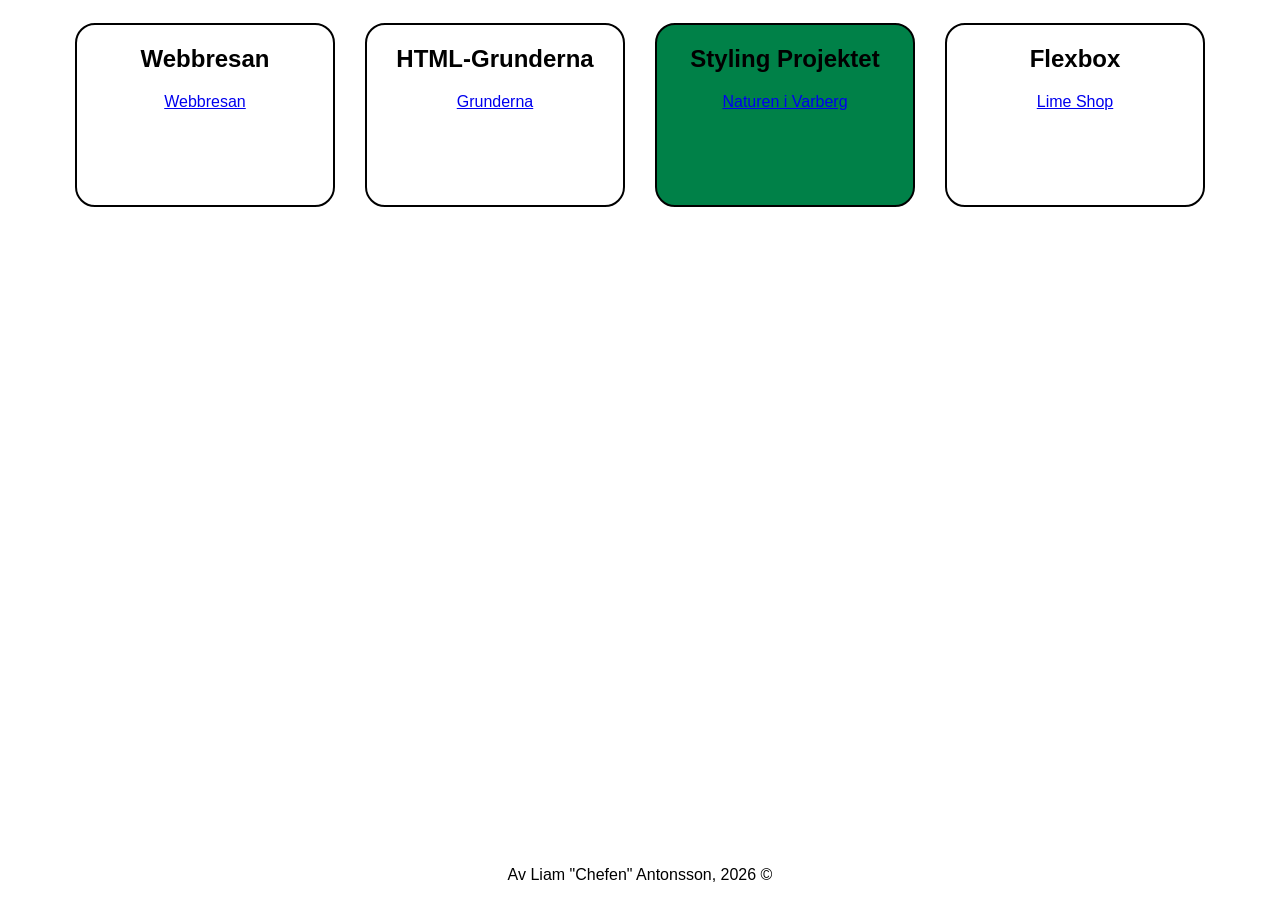
<file: index.html>
<!DOCTYPE html>
<html lang="sv">
<head>
    <link href="style.css" rel="stylesheet">
    <meta charset="UTF-8">
    <meta name="viewport" content="width=device-width, initial-scale=1.0">
    <title>Start</title>
    <link rel="icon" type="image/x-icon" href="favicon.ico">
</head>
<body>
    <section>
        <h1>Webbresan</h1>
        <a href="Webbresan/index.html">Webbresan</a>
    </section>
    <section>
        <h1>HTML-Grunderna</h1>
        <a href="Grunder/index.html">Grunderna</a>
    </section>
    <section class="green">
        <h1>Styling Projektet</h1>
        <a href="Styling/index.html">Naturen i Varberg</a>
    </section>
    <section>
        <h1>Flexbox</h1>
        <a href="Guide.007/index.html">Lime Shop</a>
    </section>
    <footer>
        <p>Av Liam "Chefen" Antonsson, 2026 &copy;</p>
    </footer>
</body>
</html>
</file>
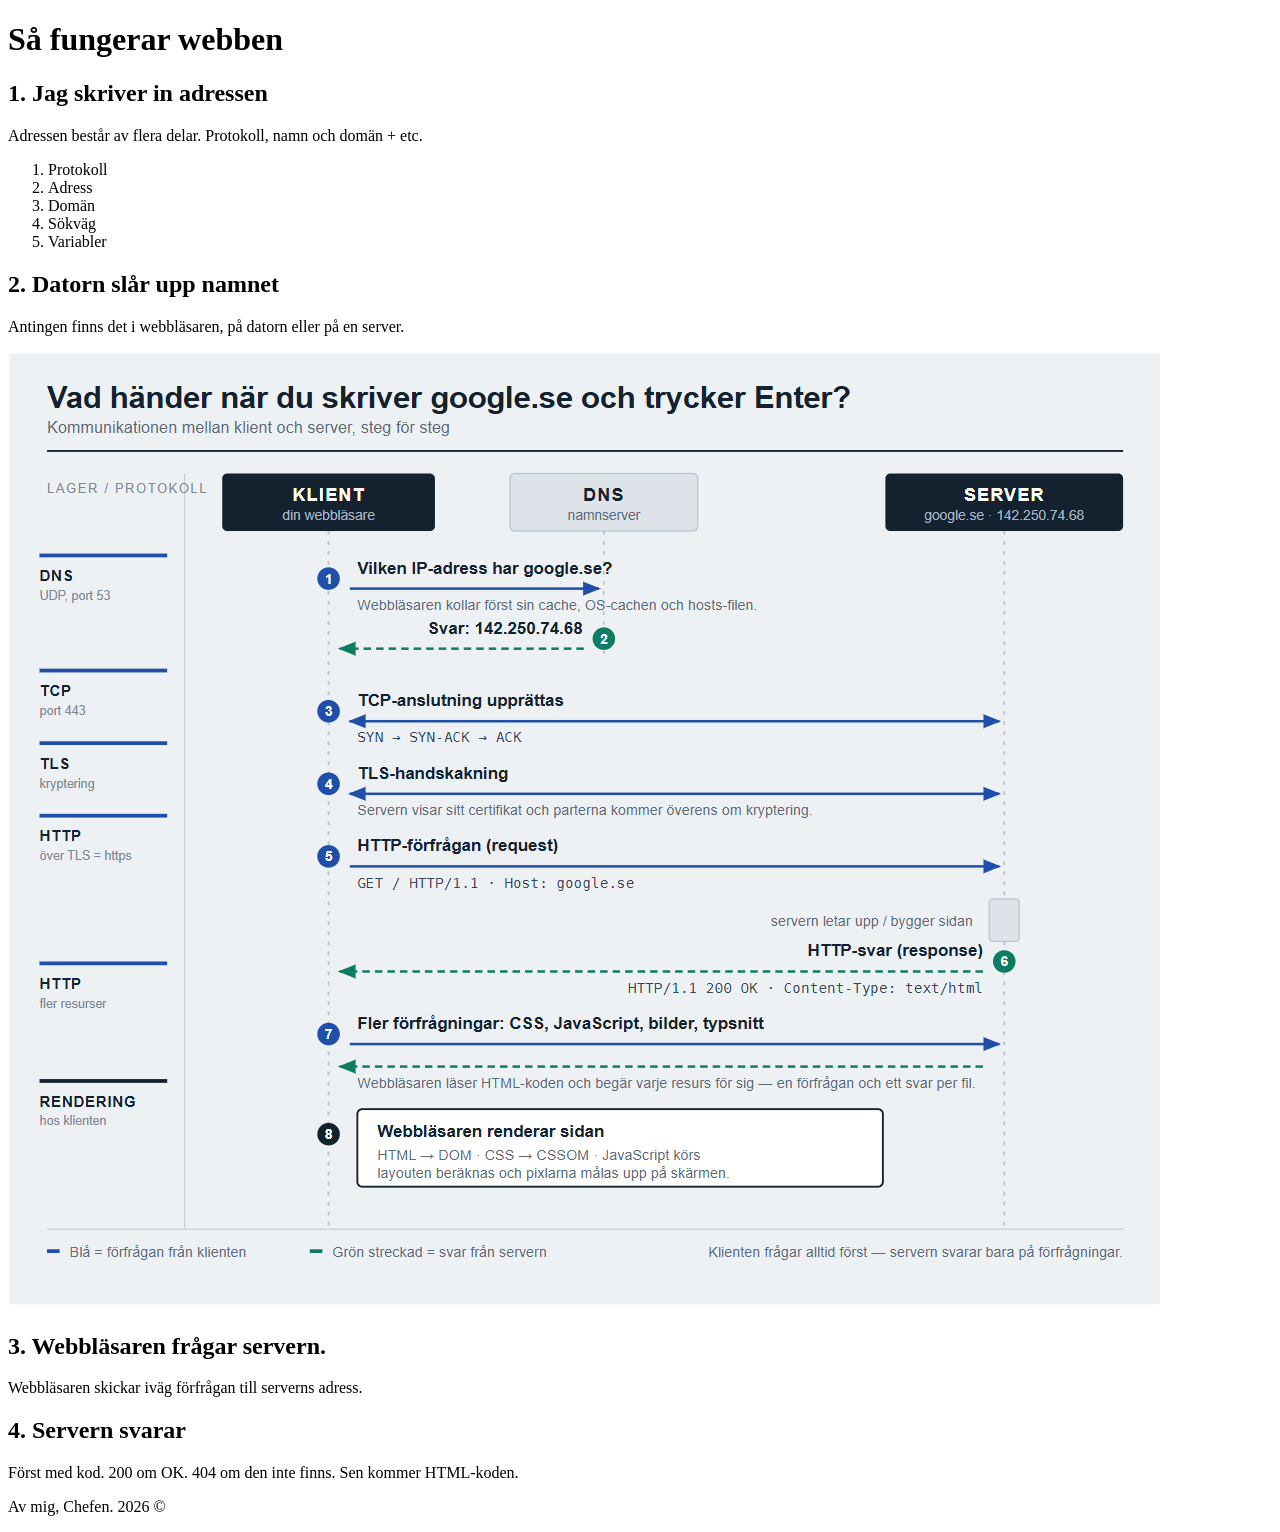
<file: Webbresan/index.html>
<!DOCTYPE html>
<html>
    <head>
        <title>Bästa hemsidan!</title>
        <link rel="icon" type="image/x-icon" href="favicon.ico">
    </head>
    <body>
        <header>
            <h1>Så fungerar webben</h1>
        </header>
        <main>
            <section>
                <h2>1. Jag skriver in adressen</h2>
                <p>Adressen består av flera delar. Protokoll, namn och domän + etc.</p>
                <ol>
                    <li>Protokoll</li>
                    <li>Adress</li>
                    <li>Domän</li>
                    <li>Sökväg</li>
                    <li>Variabler</li>
                </ol>
            </section>
            <section>
                <h2>2. Datorn slår upp namnet</h2>
                <p>Antingen finns det i webbläsaren, på datorn eller på en server.</p>
                <img src="imgs/dns.png">
            </section>
            <section>
                <h2>3. Webbläsaren frågar servern.</h2>
                <p>Webbläsaren skickar iväg förfrågan till serverns adress.</p>
            </section>
            <section>
                <h2>4. Servern svarar</h2>
                <p>Först med kod. 200 om OK. 404 om den inte finns. Sen kommer HTML-koden.</p>
            </section>
        </main>
        <footer>
            <p>Av mig, Chefen. 2026 &copy;</p>
        </footer>
    </body>
</html>
</file>
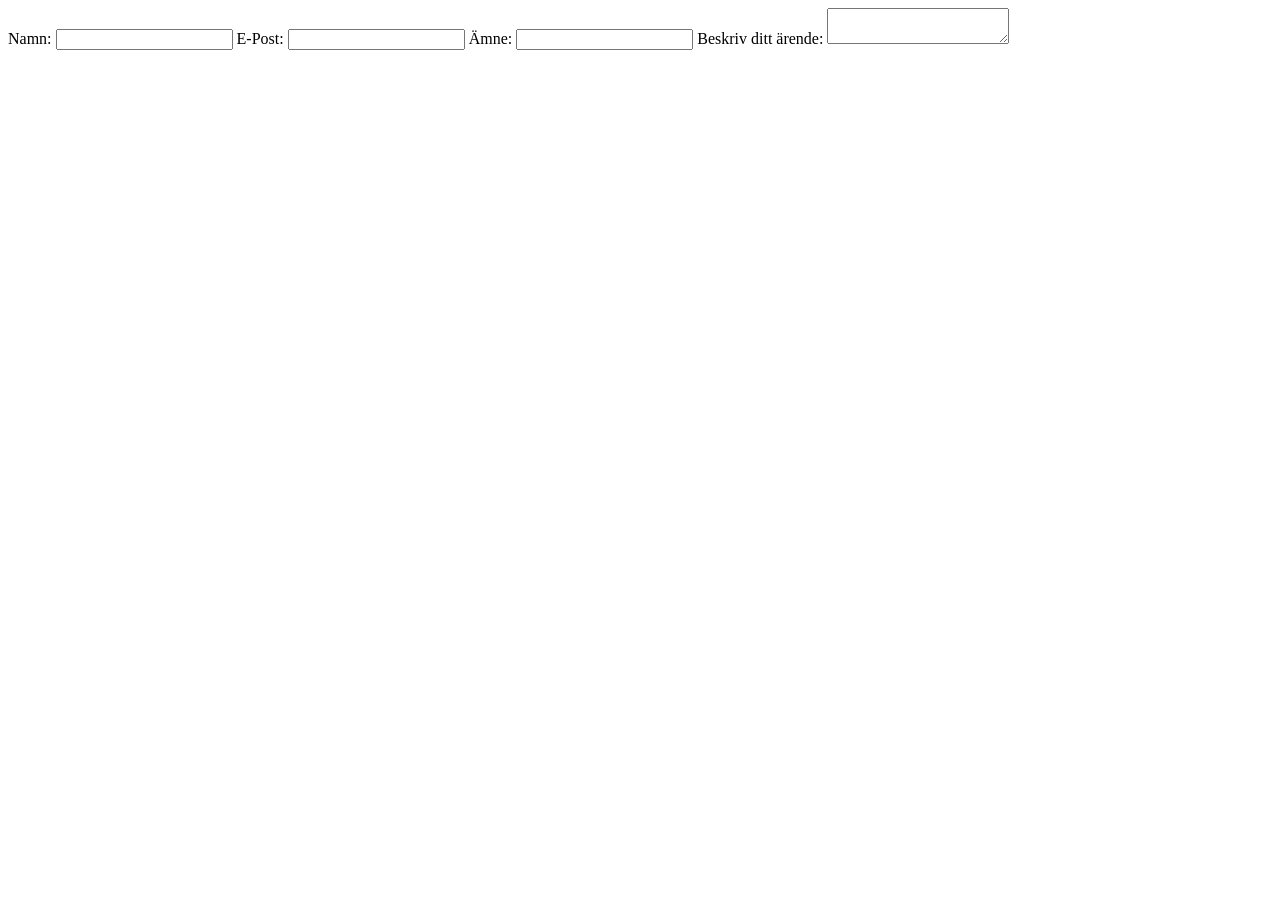
<file: Grunder/kontakta_oss.html>
<!DOCTYPE html>
<html lang="sv">
<head>
    <meta charset="UTF-8">
    <meta name="viewport" content="width=device-width, initial-scale=1.0">
    <title>Kontakta oss</title>
</head>
<body>
    <header> 
        <nav>

        </nav>
    </header>
    <main> 
        <form>
            <label for="name">Namn:</label>
            <input type="text" name="name" id="name">
            <label for="email">E-Post:</label>
            <input type="email" name="email" id="email">
            <label for="subject">Ämne:</label>
            <input type="text" name="subject" id="subject">
            <label for="description">Beskriv ditt ärende:</label>
            <textarea name="description" id="description"></textarea>
        </form>
    </main>
    <footer>

    </footer>
</body>
</html>
</file>
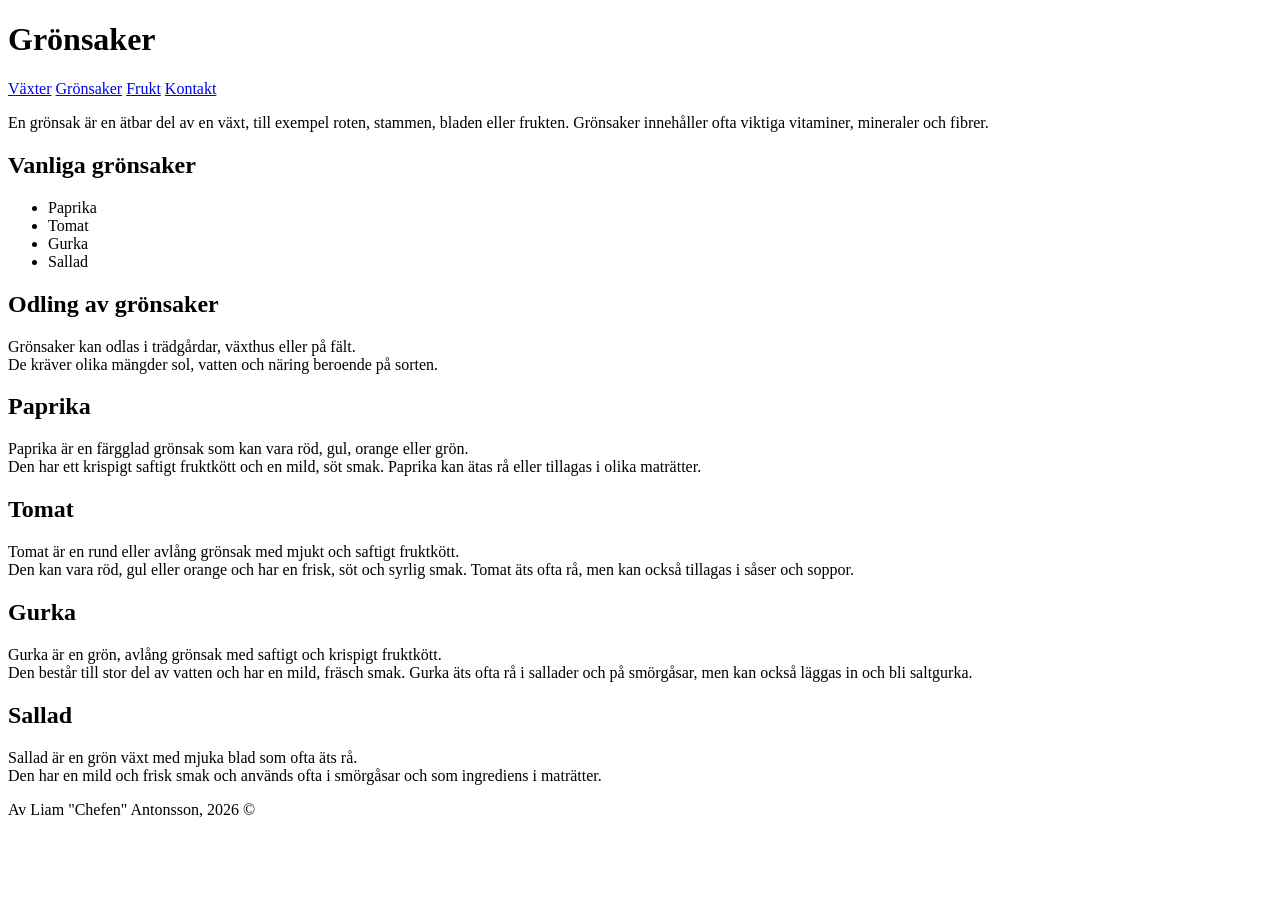
<file: Grunder/sida2.html>
<!DOCTYPE html>
<html lang="sv">
<head>
    <meta charset="UTF-8">
    <meta name="viewport" content="width=device-width, initial-scale=1.0">
    <title>Grönsaker</title>
    <link rel="icon" type="image/x-icon" href="favicon.ico">
</head>
<body>
    <header>
        <h1>Grönsaker</h1>
        <nav>
            <a href="index.html">Växter</a>
            <a href="sida2.html" aria-current="page">Grönsaker</a>
            <a href="sida3.html">Frukt</a>
            <a href="sida4.html">Kontakt</a>
        </nav>
    </header>
    <main>
        <p>En grönsak är en ätbar del av en växt, till exempel roten, stammen, bladen eller frukten. Grönsaker innehåller ofta viktiga vitaminer, mineraler och fibrer.</p>
        <h2>Vanliga grönsaker</h2>
        <ul>
            <li>Paprika</li>
            <li>Tomat</li>
            <li>Gurka</li>
            <li>Sallad</li>
        </ul>
        <article>
            <h2>Odling av grönsaker</h2>
            <p>Grönsaker kan odlas i trädgårdar, växthus eller på fält.<br> De kräver olika mängder sol, vatten och näring beroende på sorten.</p>
        </article>
        <article>
            <h2>Paprika</h2>
            <p>Paprika är en färgglad grönsak som kan vara röd, gul, orange eller grön.<br> Den har ett krispigt saftigt fruktkött och en mild, söt smak. Paprika kan ätas rå eller tillagas i olika maträtter.</p>
        </article>
        <article>
            <h2>Tomat</h2>
            <p>Tomat är en rund eller avlång grönsak med mjukt och saftigt fruktkött.<br> Den kan vara röd, gul eller orange och har en frisk, söt och syrlig smak. Tomat äts ofta rå, men kan också tillagas i såser och soppor.</p>
        </article>
        <article>
            <h2>Gurka</h2>
            <p>Gurka är en grön, avlång grönsak med saftigt och krispigt fruktkött.<br> Den består till stor del av vatten och har en mild, fräsch smak. Gurka äts ofta rå i sallader och på smörgåsar, men kan också läggas in och bli saltgurka.</p>
        </article>
        <article>
            <h2>Sallad</h2>
            <p>Sallad är en grön växt med mjuka blad som ofta äts rå.<br> Den har en mild och frisk smak och används ofta i smörgåsar och som ingrediens i maträtter.</p>
        </article>

    </main>
    <footer>
        <p>Av Liam "Chefen" Antonsson, 2026 &copy;</p>
    </footer>
</body>
</html>
</file>
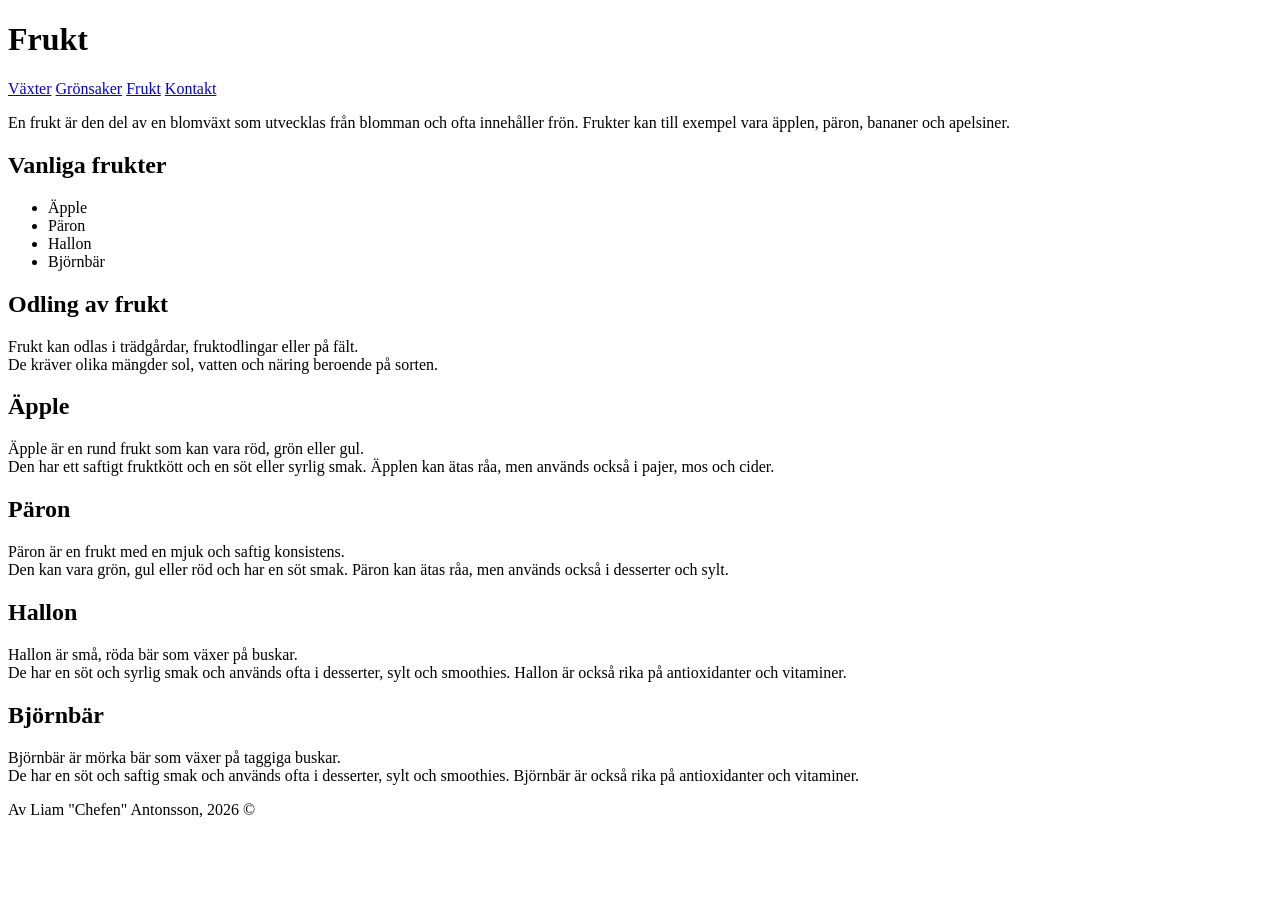
<file: Grunder/sida3.html>
<!DOCTYPE html>
<html lang="sv">
<head>
    <meta charset="UTF-8">
    <meta name="viewport" content="width=device-width, initial-scale=1.0">
    <title>Frukt</title>
    <link rel="icon" type="image/x-icon" href="favicon.ico">
</head>
<body>
    <header>
        <h1>Frukt</h1>
        <nav>
            <a href="index.html">Växter</a>
            <a href="sida2.html">Grönsaker</a>
            <a href="sida3.html" aria-current="page">Frukt</a>
            <a href="sida4.html">Kontakt</a>
        </nav>
    </header>
    <main>
        <p>En frukt är den del av en blomväxt som utvecklas från blomman och ofta innehåller frön. Frukter kan till exempel vara äpplen, päron, bananer och apelsiner.</p>
        <h2>Vanliga frukter</h2>
        <ul>
            <li>Äpple</li>
            <li>Päron</li>
            <li>Hallon</li>
            <li>Björnbär</li>
        </ul>
        <article>
            <h2>Odling av frukt</h2>
            <p>Frukt kan odlas i trädgårdar, fruktodlingar eller på fält.<br> De kräver olika mängder sol, vatten och näring beroende på sorten.</p>
        </article>
        <article>
            <h2>Äpple</h2>
            <p>Äpple är en rund frukt som kan vara röd, grön eller gul.<br> Den har ett saftigt fruktkött och en söt eller syrlig smak. Äpplen kan ätas råa, men används också i pajer, mos och cider.</p>
        </article>
        <article>
            <h2>Päron</h2>
            <p>Päron är en frukt med en mjuk och saftig konsistens.<br> Den kan vara grön, gul eller röd och har en söt smak. Päron kan ätas råa, men används också i desserter och sylt.</p>
        </article>
        <article>
            <h2>Hallon</h2>
            <p>Hallon är små, röda bär som växer på buskar.<br> De har en söt och syrlig smak och används ofta i desserter, sylt och smoothies. Hallon är också rika på antioxidanter och vitaminer.</p>
        </article>
        <article>
            <h2>Björnbär</h2>
            <p>Björnbär är mörka bär som växer på taggiga buskar.<br> De har en söt och saftig smak och används ofta i desserter, sylt och smoothies. Björnbär är också rika på antioxidanter och vitaminer.</p>
        </article>  
    </main>
    <footer>
        <p>Av Liam "Chefen" Antonsson, 2026 &copy;</p>
    </footer>
</body>
</html>
</file>
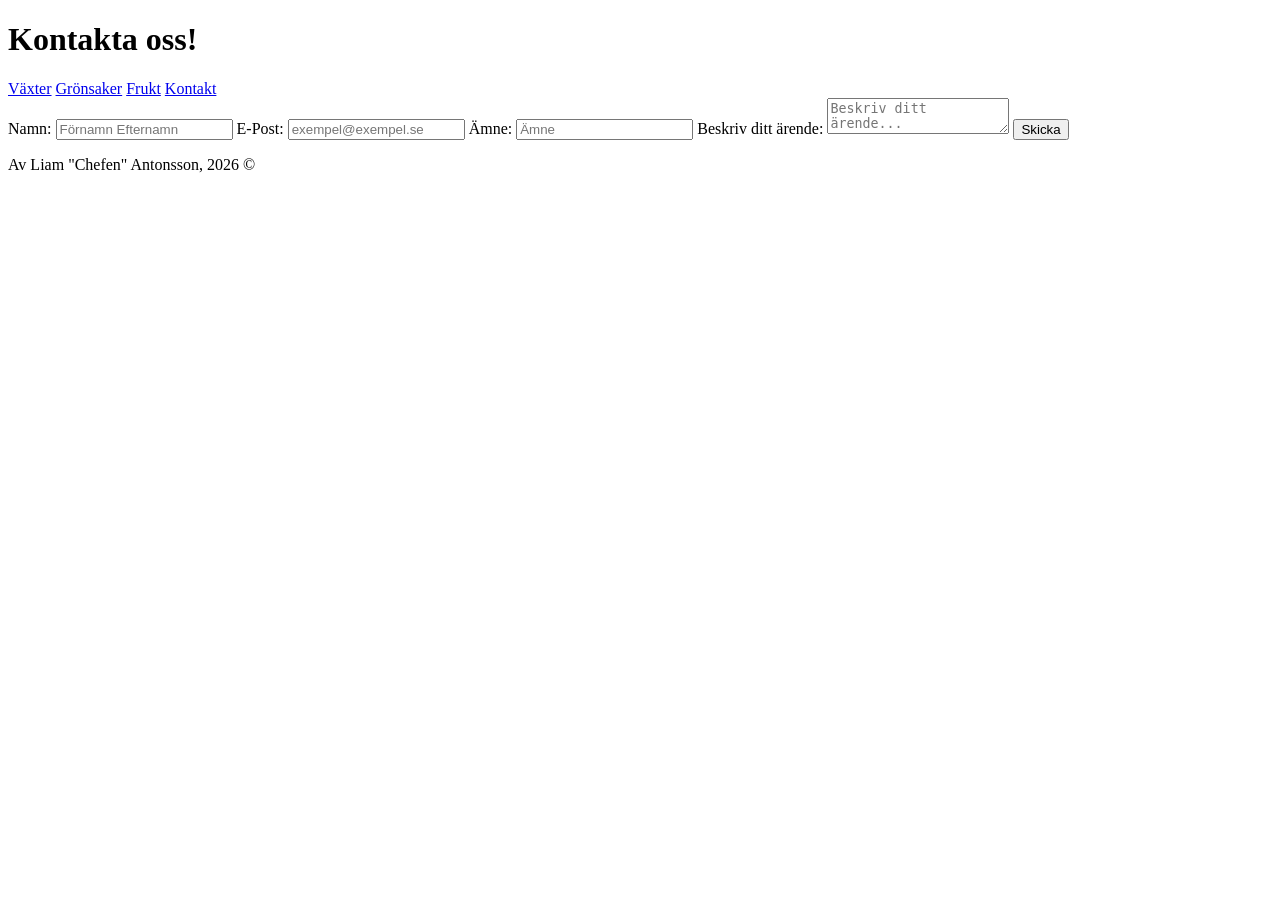
<file: Grunder/sida4.html>
<!DOCTYPE html>
<html lang="sv">
<head>
    <meta charset="UTF-8">
    <meta name="viewport" content="width=device-width, initial-scale=1.0">
    <title>Kontakt</title>
    <link rel="icon" type="image/x-icon" href="favicon.ico">
</head>
<body>
    <header>
        <h1>Kontakta oss!</h1>
        <nav>
            <a href="index.html">Växter</a>
            <a href="sida2.html">Grönsaker</a>
            <a href="sida3.html">Frukt</a>
            <a href="sida4.html" aria-current="page">Kontakt</a>
        </nav>
    </header>
    <main>
        <form>
            <label for="name">Namn:</label>
            <input type="text" name="name" id="name" autocomplete="name" required placeholder="Förnamn Efternamn">
            <label for="email">E-Post:</label>
            <input type="email" name="email" id="email" autocomplete="email" required placeholder="exempel@exempel.se">
            <label for="subject">Ämne:</label>
            <input type="text" name="subject" id="subject" required placeholder="Ämne">
            <label for="description">Beskriv ditt ärende:</label>
            <textarea name="description" id="description" required placeholder="Beskriv ditt ärende..."></textarea>
            <button type="submit">Skicka</button>
        </form>
    </main>
    <footer>
        <p>Av Liam "Chefen" Antonsson, 2026 &copy;</p>
    </footer>
</body>
</html>
</file>
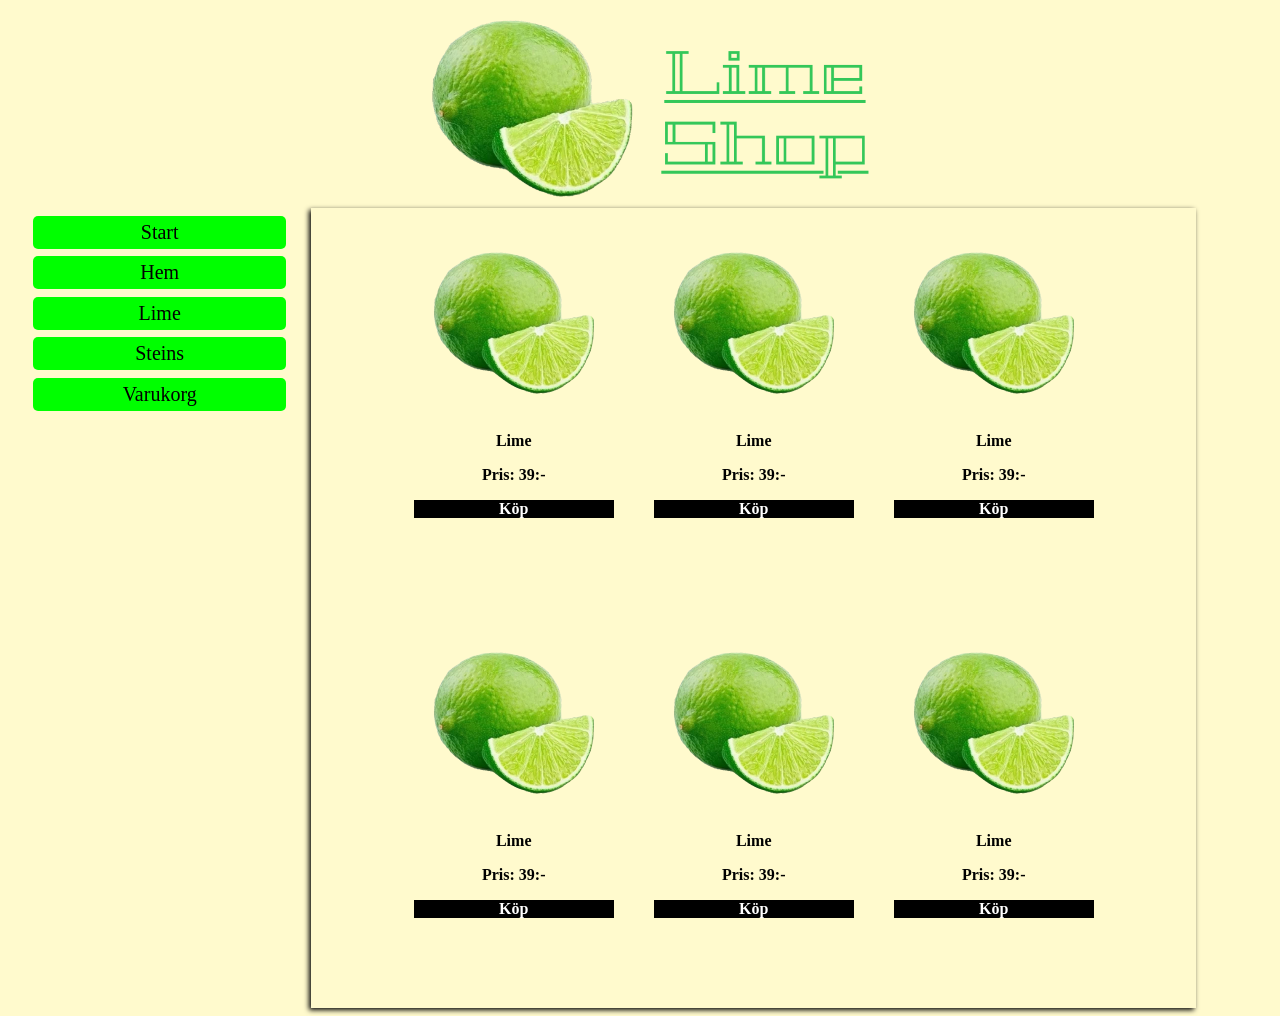
<file: Guide.007/lime.html>
<!DOCTYPE html>
<html lang="en">
<head>
    <meta charset="UTF-8">
    <meta name="viewport" content="width=device-width, initial-scale=1.0">
    <title>Lime - Lime Shop</title>
    <link href="styles/style.lime.css" rel="stylesheet">
    <link href="styles/style.css" rel="stylesheet">

</head>
<body>
    <div id=top>
    
    </div>
    <div id="bottom">
        <div id=menu>
            <a href="/.">Start</a>
            <a href="index.html">Hem</a>
            <a href="lime.html">Lime</a>
            <a href="steins.html">Steins</a>
            <a href="varukorg.html">Varukorg</a>
        </div>
        <div id="content">
            <div class="item">
                <img src="imgs/Profilbil Hög Re.png">
                <h3>Lime</h3>
                <p>Pris: 39:-</p>
                <a href="varukorg.html">Köp</a>
            </div>
            <div class="item">
                <img src="imgs/Profilbil Hög Re.png">
                <h3>Lime</h3>
                <p>Pris: 39:-</p>
                <a href="varukorg.html">Köp</a>
            </div>
            <div class="item">
                <img src="imgs/Profilbil Hög Re.png">
                <h3>Lime</h3>
                <p>Pris: 39:-</p>
                <a href="varukorg.html">Köp</a>
            </div>
            <div class="item">
                <img src="imgs/Profilbil Hög Re.png">
                <h3>Lime</h3>
                <p>Pris: 39:-</p>
                <a href="varukorg.html">Köp</a>
            </div>
            <div class="item">
                <img src="imgs/Profilbil Hög Re.png">
                <h3>Lime</h3>
                <p>Pris: 39:-</p>
                <a href="varukorg.html">Köp</a>
            </div>
            <div class="item">
                <img src="imgs/Profilbil Hög Re.png">
                <h3>Lime</h3>
                <p>Pris: 39:-</p>
                <a href="varukorg.html">Köp</a>
            </div>

        </div>
    </div>
        
</body>
</html>
</file>
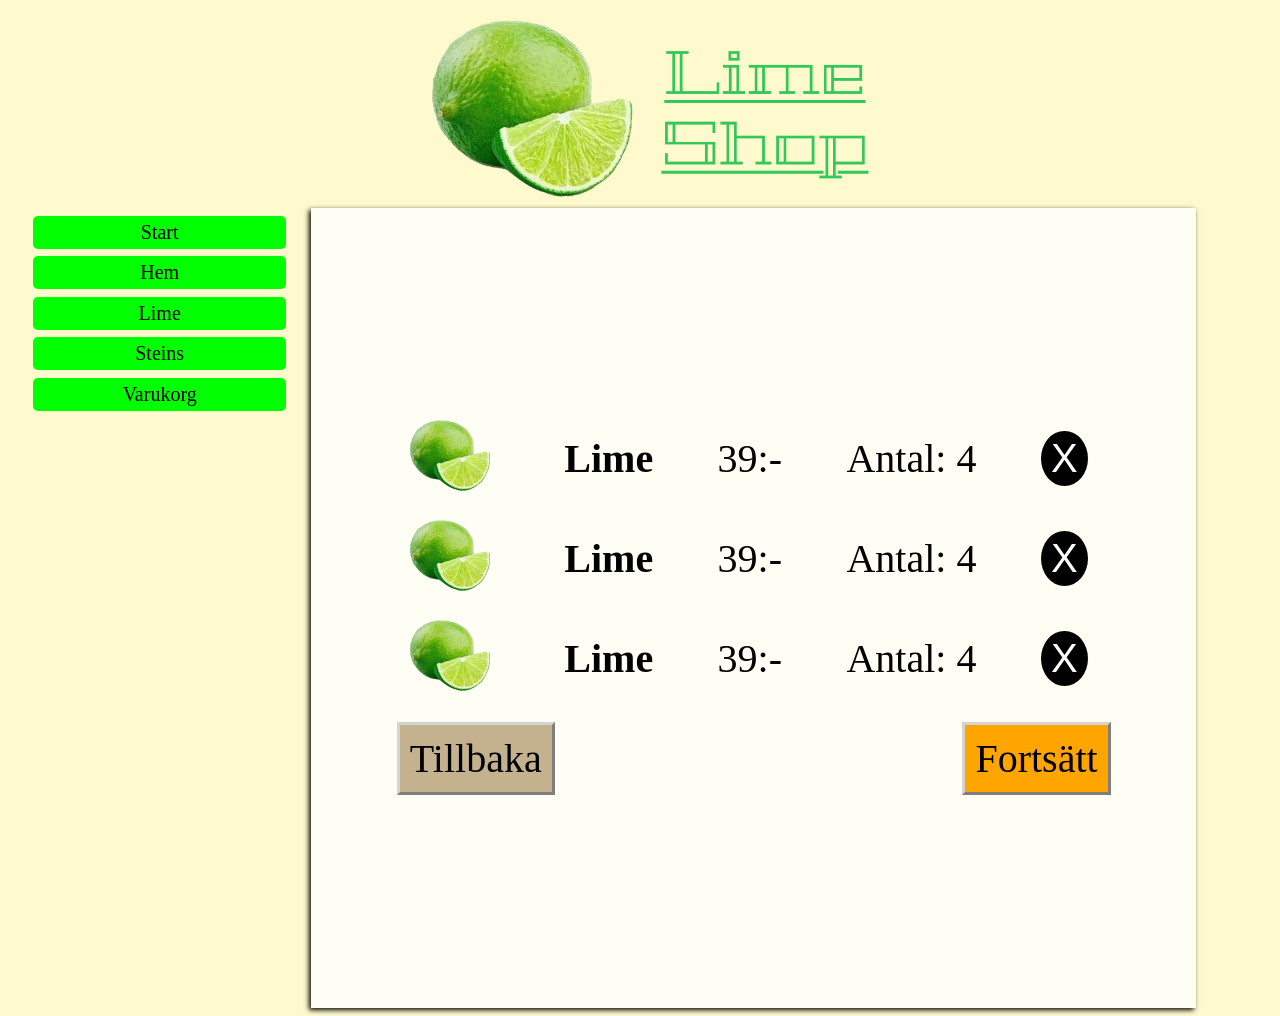
<file: Guide.007/varukorg.html>
<!DOCTYPE html>
<html lang="sv">
<head>
    <meta charset="UTF-8">
    <meta name="viewport" content="width=device-width, initial-scale=1.0">
    <title>Varukorg - Lime Shop</title>
    <link rel="stylesheet" href="styles/style.css">
    <link rel="stylesheet" href="styles/style.varukorg.css">
</head>
<body>
    <div id="top">

    </div>
    <div id="bottom">
        <div id="menu">
            <a href="/.">Start</a>
            <a href="index.html">Hem</a>
            <a href="lime.html">Lime</a>
            <a href="steins.html">Steins</a>
            <a href="varukorg.html">Varukorg</a>
        </div>
        <div id="content">
            <div id="vagn">
                <div class="row">
                    <img src="imgs/Profilbil Hög Re.png">
                    <h3>Lime</h3>
                    <p>39:-</p>
                    <p>Antal: 4</p>
                    <p>X</p>
                </div>
                <div class="row">
                    <img src="imgs/Profilbil Hög Re.png">
                    <h3>Lime</h3>
                    <p>39:-</p>
                    <p>Antal: 4</p>
                    <p>X</p>
                </div>
                <div class="row">
                    <img src="imgs/Profilbil Hög Re.png">
                    <h3>Lime</h3>
                    <p>39:-</p>
                    <p>Antal: 4</p>
                    <p>X</p>
                </div>
                <div class="row">
                    <div id="back">Tillbaka</div>
                    <div id="pay">Fortsätt</div>
                </div>
            </div>
        </div>
    </div>
</body>
</html>
</file>
<file: style.css>
body {
    display: flex;
    flex-direction: row;
    justify-content: center;
    align-items: center;
}

section {
    height: 20dvh;
    width: 20dvw;
    border: 2px solid black;
    border-radius: 20px;
    margin: 15px;
    text-align: center;
}
.green {
    background-color:  #008148;
}
h1, a, p {
    font-family: "Google Sans Flex", sans-serif;
}
footer {
    position: fixed;
    bottom: 0;
    text-align: center;
}
</file>
<file: Guide.007/styles/style.lime.css>
.item {
    width: 200px;
    height: 300px;
    margin: 20px;
}

.item img {
    width: 100%;
}

.item h3 {
    font-size: 16px;
    margin: 0;
    text-align: center;
}

.item p {
    font-weight: 600;
}

.item a {
    display: block;
    text-align: center;
    background-color: #000;
    color: white;
    text-decoration: none;
    font-weight: 600;
}

#content {
    display: flex;
    flex-wrap: wrap;
    justify-content:center;
}

.item:hover {
    box-shadow: 0px 2px 4px black;
}
</file>
<file: Guide.007/styles/style.css>
#top {
    height: 200px;
    background-image: url("../imgs/Frame\ 1\ \(1\).png");
    background-position: top;
    background-size: contain;
    background-repeat: no-repeat;

}

#bottom {
    min-height: 800px;
    display: flex;
    flex-direction: row;
}

#menu {
    width: 20%;
    margin-left: 2%;
    margin-right: 2%;
    height: 400px;
    display: flex;
    flex-direction: column;
    position: sticky;
    top: 100px;
}

#menu a {
    color:black;
    text-decoration: none;
    font-size: 20px;
    margin-top: 3%;
    padding: 5px;
    text-align: center;
    border-radius: 5px;
    background-color: lime;
}

#content {
    width: 70%;
    min-height: 600px;
    box-shadow: -2px 2px 5px black;
    text-align: center;
}

body {
    background-color: lemonchiffon;
}
</file>
<file: Guide.007/styles/style.varukorg.css>
#content {
    background-color: rgba(255, 255, 255, 0.79);
    display: flex;
    justify-content: center;
}

#vagn {
    align-self: center;
    display: flex;
    flex-flow: column;
    width: 80%;
}

.row {
    height: 100px;
    width: 100%;
    display: flex;
    flex-wrap: nowrap;
    justify-content: space-between;
}

.row img {
    height: 100%;
}

.row > * {
    align-self: center;
    font-size: 40px;
}

.row p:nth-child(5) {
    font-family: sans-serif;
    background-color: black;
    color: white;
    padding: 5px 10px 5px 10px;
    border-radius: 100%;
    margin-right: 20px;
}

#pay {
    background-color: orange;
    padding: 10px;
    outline-color: lightgray;
    outline-style: outset;
}

#back {
    background-color: #c4b18e;
    padding: 10px;
    outline-color: lightgray;
    outline-style: outset;
}
</file>
